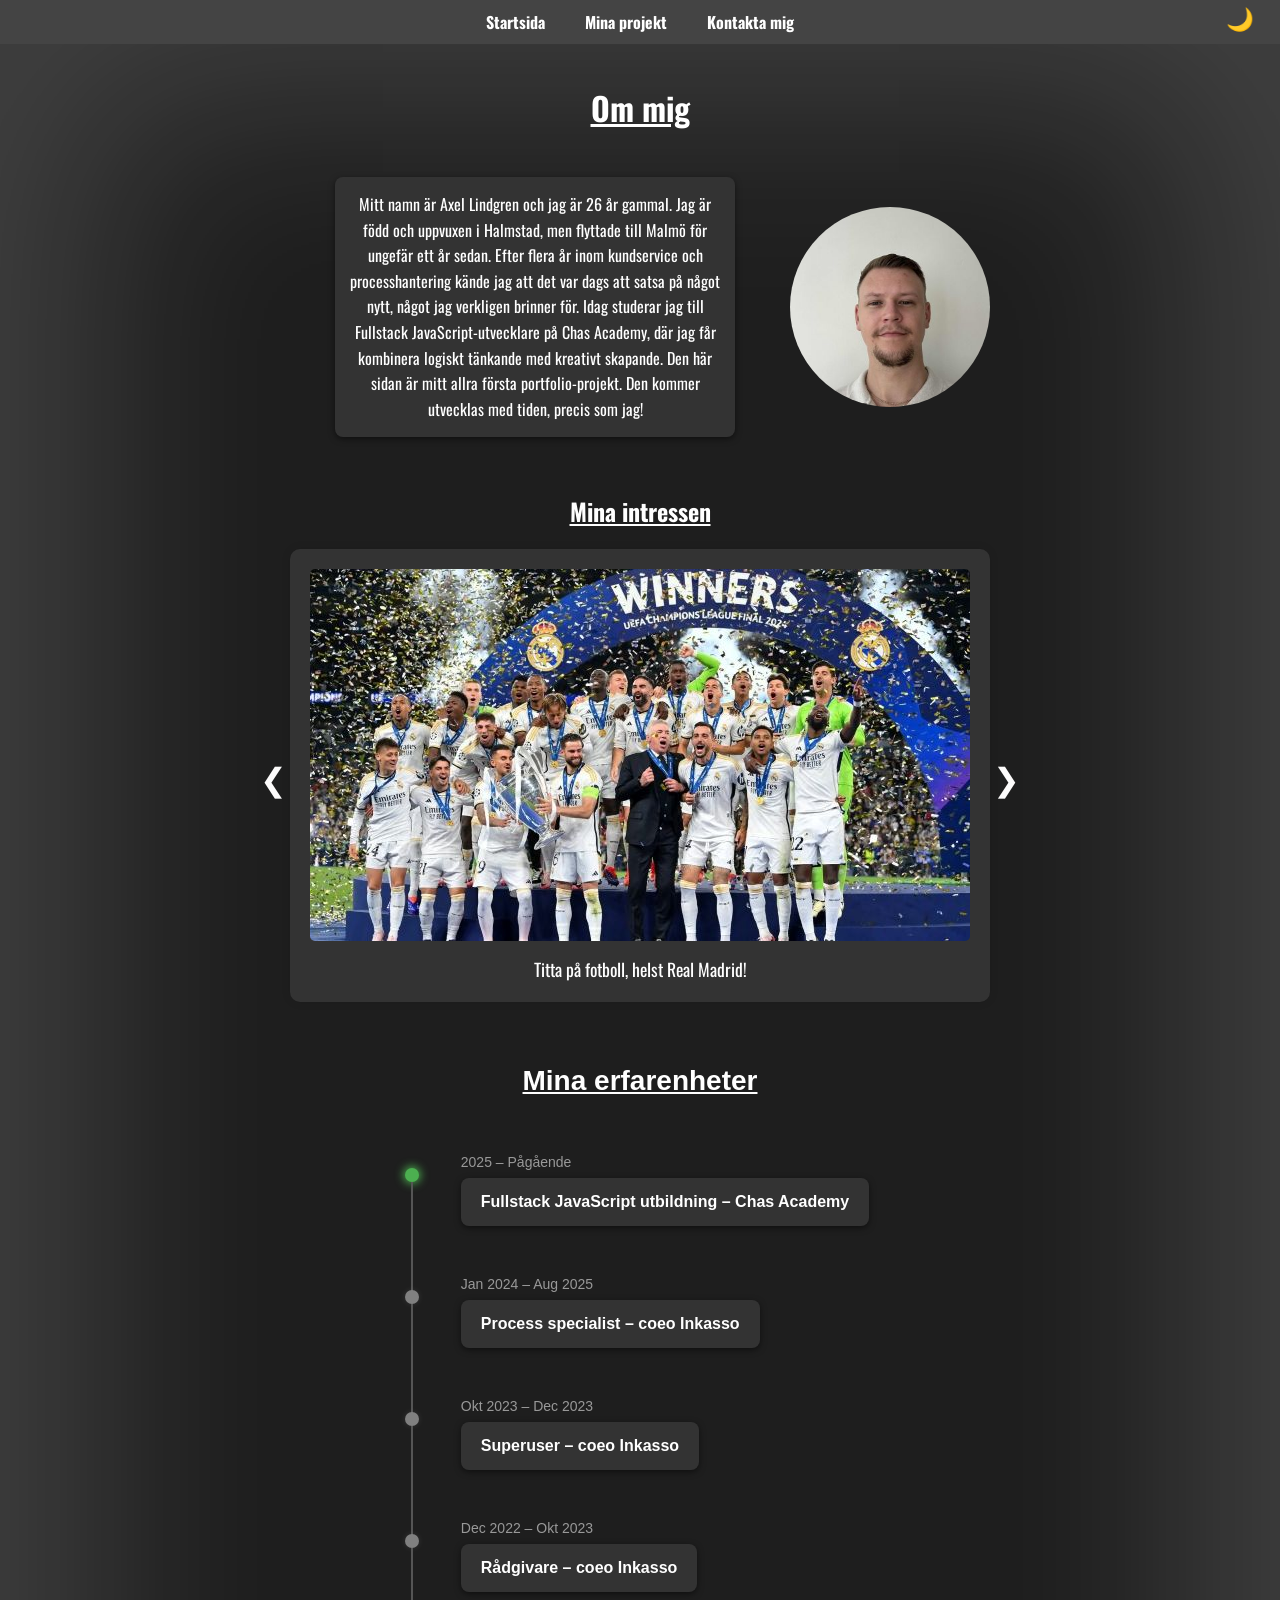
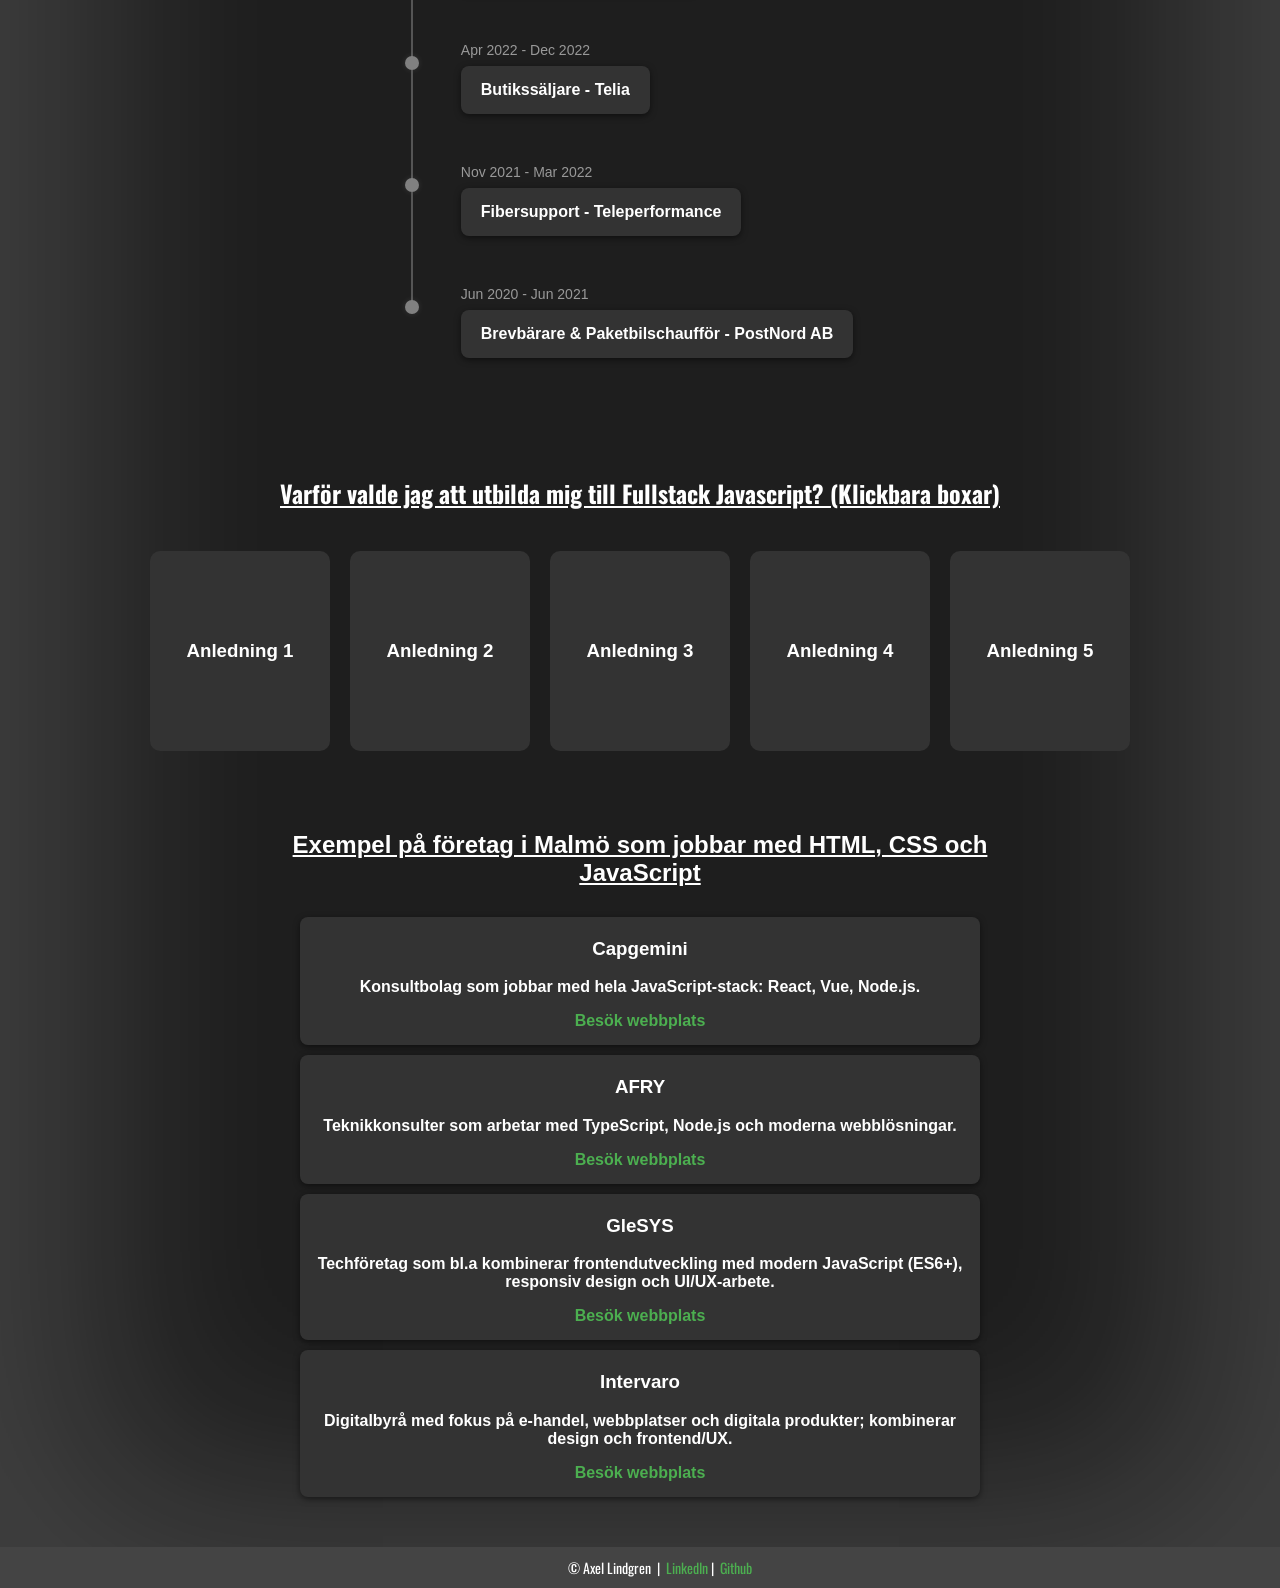
<file: index.html>
<!DOCTYPE html>
<html lang="sv">
  <head>
    <meta charset="UTF-8" />
    <meta name="viewport" content="width=device-width, initial-scale=1.0" />
    <title>Min första webbsida</title>
    <link href="css/style.css" rel="stylesheet" />
    <link
      rel="stylesheet"
      href="https://fonts.googleapis.com/css2?family=Oswald:wght@200..700&family=Story+Script&display=swap"
      media="print"
      onload="this.onload=null;this.media='all';"
    />
    <noscript>
      <link
        rel="stylesheet"
        href="https://fonts.googleapis.com/css2?family=Oswald:wght@200..700&family=Story+Script&display=swap"
      />
    </noscript>
  </head>
  <body>


    <header>

      <nav class="navbar">
        <ul class="nav-links">
          <a href="index.html">Startsida</a>
          <a href="projects.html">Mina projekt</a>
          <a href="contact.html">Kontakta mig</a>
        </ul>
        <button id="themeToggle">🌙</button>
      </nav>
    <h1>Om mig</h1>
    <div class="about-container">
      <div class="header-text">
        <p>
          Mitt namn är Axel Lindgren och jag är 26 år gammal. Jag är född och
          uppvuxen i Halmstad, men flyttade till Malmö för ungefär ett år sedan.
          Efter flera år inom kundservice och processhantering kände jag att det
          var dags att satsa på något nytt, något jag verkligen brinner för.
          Idag studerar jag till Fullstack JavaScript‑utvecklare på Chas
          Academy, där jag får kombinera logiskt tänkande med kreativt skapande.
          Den här sidan är mitt allra första portfolio-projekt. Den kommer
          utvecklas med tiden, precis som jag!
        </p>
      </div>
        <img class="about-img" src="Bilder/mig.jpg" alt="Bild på mig">
    </div>
    </header>

      <!-- <Här är min box med bilder och mina intressen>  -->
      <section>
        <h2>Mina intressen</h2>

        <div class="carousel-container">
          <div class="carousel-slide">
            <picture>
              <source srcset="Bilder/real3.jpg" media="(max-width: 600px)" />
              <img
                src="Bilder/real3.jpg"
                alt="Bild på när Real Madrid vinner CL 2024"
              />
            </picture>
            <div class="carousel-text">
              Titta på fotboll, helst Real Madrid!
            </div>
          </div>
          <div class="carousel-slide">
            <img
              src="Bilder/z900.webp"
              loading="lazy"
              alt="Bild på en person som kör MC"
            />
            <div class="carousel-text">Köra motorcykel</div>
          </div>
          <!-- <div class="carousel-slide">
            <img
              src="Bilder/CS.jpg"
              loading="lazy"
              alt="Counter strike 2 logo"
            />
            <div class="carousel-text">Spela dator</div>
          </div> -->
          <div class="carousel-slide">
            <img
              src="Bilder/öl.jpg"
              loading="lazy"
              alt="Bild på två ölflaskor som skålar"
            />
            <div class="carousel-text">Umgås med vänner</div>
          </div>

          <div class="arrow left" onclick="changeSlide(-1)">&#10094;</div>
          <div class="arrow right" onclick="changeSlide(1)">&#10095;</div>
        </div>
      </section>


      <!-- <Här börjar min timeline om mina erfarenheter>  -->

      <section>
        <div class="timeline-container">
          <h2>Mina erfarenheter</h2>
          <div class="timeline">
            <div class="timeline-item first">
              <div class="timeline-marker current"></div>
              <div class="timeline-line"></div>
              <div class="timeline-date">2025 – Pågående</div>
              <div class="timeline-content">
                Fullstack JavaScript utbildning – Chas Academy
              </div>
            </div>
            <div class="timeline-item">
              <div class="timeline-marker"></div>
              <div class="timeline-line"></div>
              <div class="timeline-date">Jan 2024 – Aug 2025</div>
              <div class="timeline-content">
                Process specialist – coeo Inkasso
              </div>
            </div>
            <div class="timeline-item">
              <div class="timeline-marker"></div>
              <div class="timeline-line"></div>
              <div class="timeline-date">Okt 2023 – Dec 2023</div>
              <div class="timeline-content">Superuser – coeo Inkasso</div>
            </div>
            <div class="timeline-item">
              <div class="timeline-marker"></div>
              <div class="timeline-line"></div>
              <div class="timeline-date">Dec 2022 – Okt 2023</div>
              <div class="timeline-content">Rådgivare – coeo Inkasso</div>
            </div>
            <div class="timeline-item">
              <div class="timeline-marker"></div>
              <div class="timeline-line"></div>
              <div class="timeline-date">Apr 2022 - Dec 2022</div>
              <div class="timeline-content">Butikssäljare - Telia</div>
            </div>
            <div class="timeline-item">
              <div class="timeline-marker"></div>
              <div class="timeline-line"></div>
              <div class="timeline-date">Nov 2021 - Mar 2022</div>
              <div class="timeline-content">Fibersupport - Teleperformance</div>
            </div>
            <div class="timeline-item last">
              <div class="timeline-marker"></div>
              <div class="timeline-date">Jun 2020 - Jun 2021</div>
              <div class="timeline-content">
                Brevbärare & Paketbilschaufför - PostNord AB
              </div>
            </div>
          </div>
        </div>
      </section>

      <!-- <Boxarna med text av anledningar>  -->
      <section>
        <h2>
          Varför valde jag att utbilda mig till Fullstack Javascript? (Klickbara
          boxar)
        </h2>
        <div class="reasons-container">
          <div class="flip-box" tabindex="0">
            <div class="flip-box-inner">
              <div class="flip-box-front">
                <h3>Anledning 1</h3>
              </div>
              <div class="flip-box-back">
                <p>
                  JavaScript används både för frontend och backend – det ger mig
                  flexibilitet.
                </p>
              </div>
            </div>
          </div>

          <div class="flip-box" tabindex="0">
            <div class="flip-box-inner">
              <div class="flip-box-front">
                <h3>Anledning 2</h3>
              </div>
              <div class="flip-box-back">
                <p>
                  Utvecklare med JavaScript-kompetens är väldigt eftertraktade
                  på arbetsmarknaden.
                </p>
              </div>
            </div>
          </div>

          <div class="flip-box" tabindex="0">
            <div class="flip-box-inner">
              <div class="flip-box-front">
                <h3>Anledning 3</h3>
              </div>
              <div class="flip-box-back">
                <p>
                  Man ser snabbt vad man bygger – det gör det roligt att lära
                  sig.
                </p>
              </div>
            </div>
          </div>

          <div class="flip-box" tabindex="0">
            <div class="flip-box-inner">
              <div class="flip-box-front">
                <h3>Anledning 4</h3>
              </div>
              <div class="flip-box-back">
                <p>
                  Jag vill kunna skapa egna appar och hemsidor – från idé till
                  färdig produkt.
                </p>
              </div>
            </div>
          </div>

          <div class="flip-box" tabindex="0">
            <div class="flip-box-inner">
              <div class="flip-box-front">
                <h3>Anledning 5</h3>
              </div>
              <div class="flip-box-back">
                <p>
                  Utbildningen fokuserar på aktuella tekniker och arbetsmetoder
                  som används i branschen.
                </p>
              </div>
            </div>
          </div>
        </div>
      </section>

      <!-- <Informationen om företag i Malmö>  -->
      <section class="companies-section">
        <h2>
          Exempel på företag i Malmö som jobbar med HTML, CSS och JavaScript
        </h2>
        <div class="companies-grid">
          <div class="company-card">
            <h3><strong>Capgemini</strong></h3>
            <p>
              Konsultbolag som jobbar med hela JavaScript-stack: React, Vue,
              Node.js.
            </p>
            <a href="https://capgemini.com" target="_blank">Besök webbplats</a>
          </div>

          <div class="company-card">
            <h3><strong>AFRY</strong></h3>
            <p>
              Teknikkonsulter som arbetar med TypeScript, Node.js och moderna
              webblösningar.
            </p>
            <a href="https://afry.com" target="_blank">Besök webbplats</a>
          </div>

          <div class="company-card">
            <h3><strong>GleSYS</strong></h3>
            <p>
              Techföretag som bl.a kombinerar frontendutveckling med modern
              JavaScript (ES6+), responsiv design och UI/UX‑arbete.
            </p>
            <a href="https://glesys.se" target="_blank">Besök webbplats</a>
          </div>

          <div class="company-card">
            <h3><strong>Intervaro</strong></h3>
            <p>
              Digitalbyrå med fokus på e‑handel, webbplatser och digitala
              produkter; kombinerar design och frontend/UX.
            </p>
            <a href="https://intervaro.se" target="_blank">Besök webbplats</a>
          </div>
        </div>
      </section>
    </div>

    <footer class="footer">
      &copy; Axel Lindgren &nbsp;| &nbsp;
      <a
        href="https://www.linkedin.com/in/axel-lindgren-a26264244/"
        target="_blank"
        rel="noopener noreferrer"
      >
        LinkedIn
      </a>
      &nbsp;| &nbsp;
      <a
        href="https://github.com/Lindsteez"
        target="_blank"
        rel="noopener noreferrer"
      >
        Github
      </a>
    </footer>

    <button id="scrollTopBtn" title="Till toppen">↑</button>

    <script src="js/script.js"></script>
  </body>
</html>
</file>
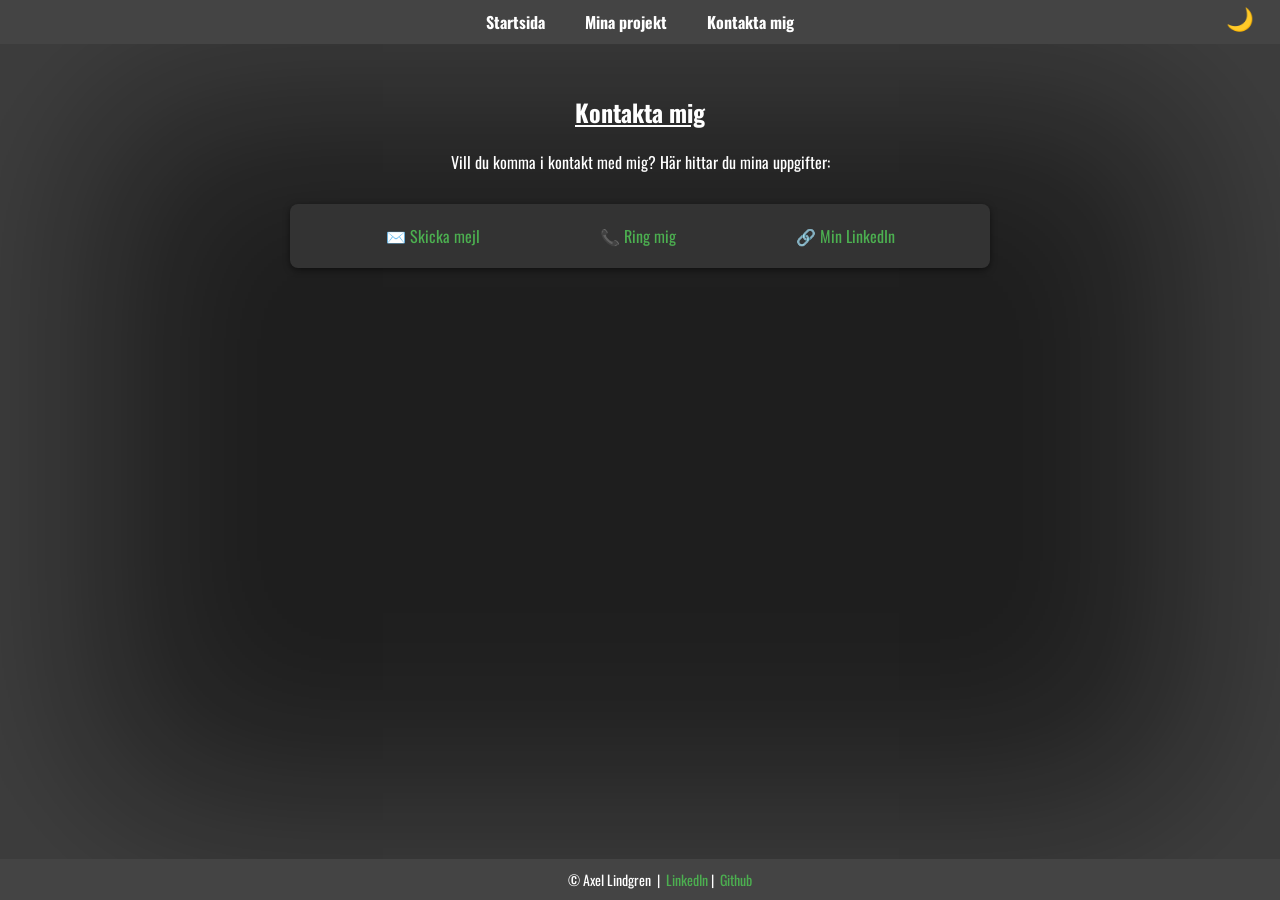
<file: contact.html>
<!DOCTYPE html>
<html lang="en">
  <head>
    <meta charset="UTF-8" />
    <meta name="viewport" content="width=device-width, initial-scale=1.0" />
    <title>Kontakta mig</title>
    <link rel="stylesheet" href="css/style.css" />
    <link
      rel="stylesheet"
      href="https://fonts.googleapis.com/css2?family=Oswald:wght@200..700&family=Story+Script&display=swap"
      media="print"
      onload="this.onload=null;this.media='all';"
    />
    <noscript>
      <link
        rel="stylesheet"
        href="https://fonts.googleapis.com/css2?family=Oswald:wght@200..700&family=Story+Script&display=swap"
      />
    </noscript>
  </head>
  <body>
    <header>
      <nav class="navbar">
        <ul class="nav-links">
          <a href="index.html">Startsida</a>
          <a href="projects.html">Mina projekt</a>
          <a href="contact.html">Kontakta mig</a>
        </ul>
        <button id="themeToggle">🌙</button>
      </nav>
    </header>

    <main>
      <section class="contact-container">
        <h2>Kontakta mig</h2>
        <p>Vill du komma i kontakt med mig? Här hittar du mina uppgifter:</p>

        <div class="contact-box">
          <a href="mailto:lindgren.axel@hotmail.com" class="contact-link email">
            ✉️ Skicka mejl
          </a>
          <a href="tel:+46727100123" class="contact-link phone">
            📞 Ring mig
          </a>
          <a
            href="https://www.linkedin.com/in/axel-lindgren-a26264244/"
            target="_blank"
            class="contact-link linkedin"
          >
            🔗 Min LinkedIn
          </a>
        </div>
      </section>
    </main>

    <footer class="footer">
      &copy; Axel Lindgren &nbsp;| &nbsp;
      <a
        href="https://www.linkedin.com/in/axel-lindgren-a26264244/"
        target="_blank"
        rel="noopener noreferrer"
      >
        LinkedIn
      </a>
      &nbsp;| &nbsp;
      <a
        href="https://github.com/Lindsteez"
        target="_blank"
        rel="noopener noreferrer"
      >
        Github
      </a>
    </footer>

    <script src="js/script.js"></script>
  </body>
</html>
</file>
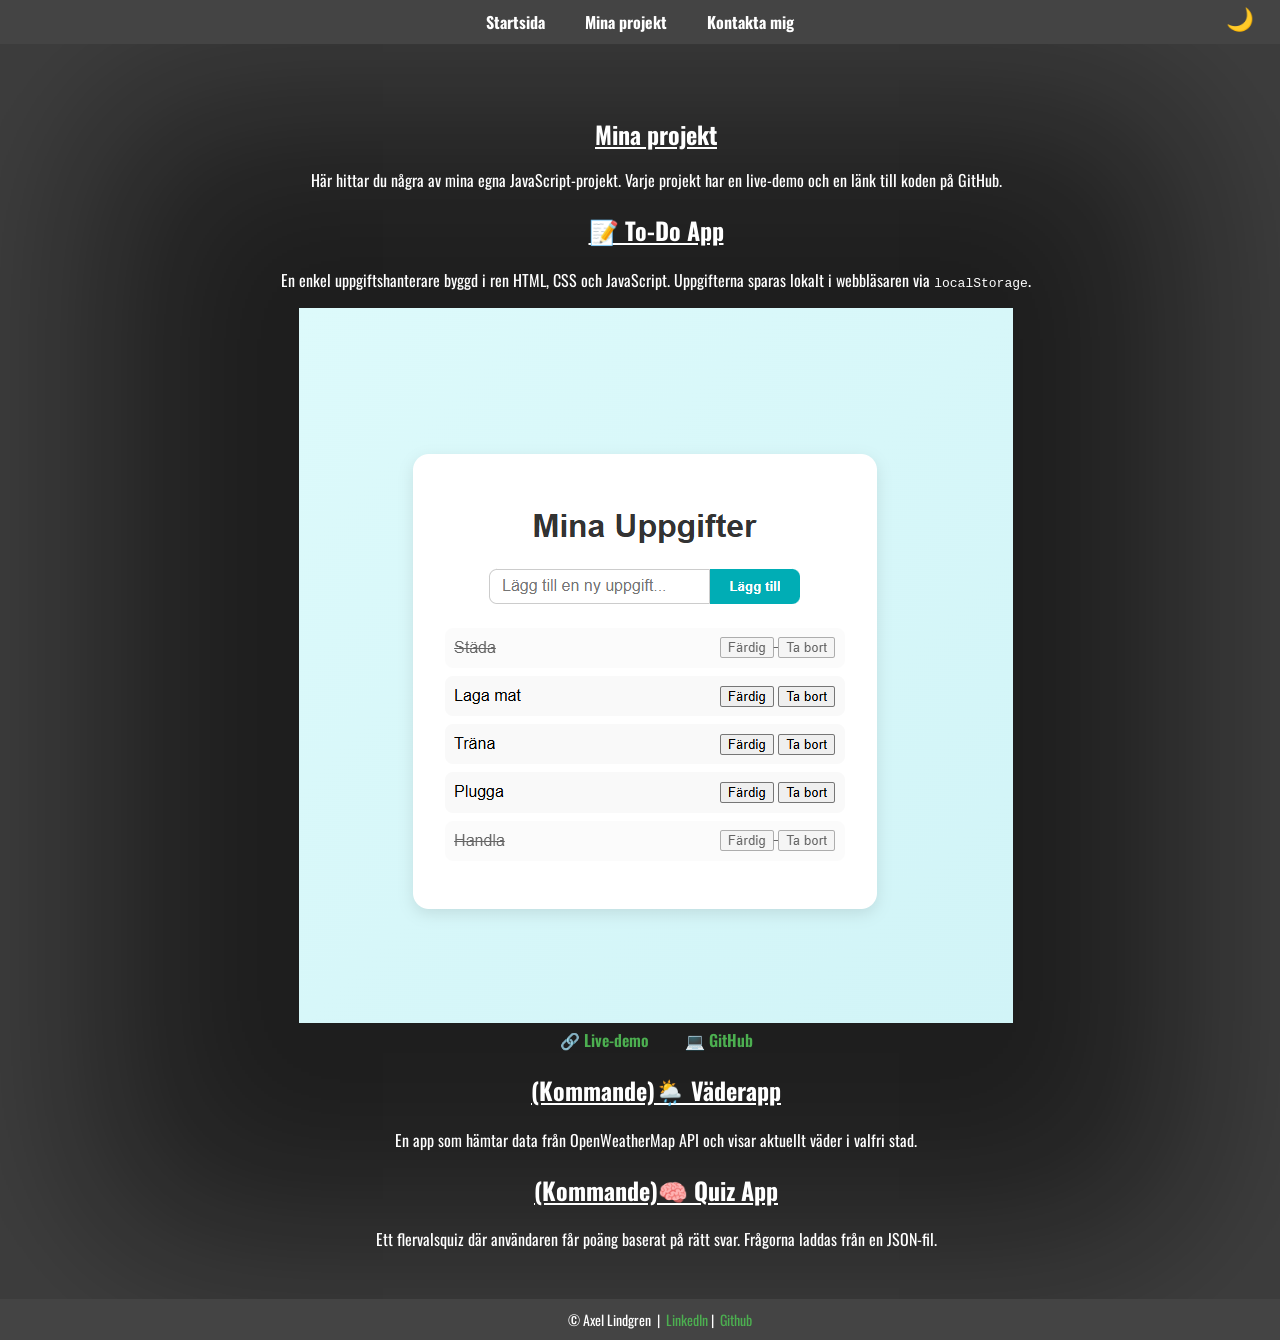
<file: projects.html>
<!DOCTYPE html>
<html lang="sv">
  <head>
    <meta charset="UTF-8" />
    <meta name="viewport" content="width=device-width, initial-scale=1.0" />
    <title>Mina projekt – Axel Lindgren</title>
    <link rel="stylesheet" href="css/style.css" />
    <link rel="stylesheet" href="css/projects.css" />
    <link
      rel="stylesheet"
      href="https://fonts.googleapis.com/css2?family=Oswald:wght@200..700&display=swap"
    />
  </head>
  <body>
    <!-- Navigering -->
    <header>
      <nav class="navbar">
        <ul class="nav-links">
          <a href="index.html">Startsida</a>
          <a href="projects.html">Mina projekt</a>
          <a href="contact.html">Kontakta mig</a>
        </ul>
        <button id="themeToggle">🌙</button>
      </nav>
    </header>

    <!-- Huvudinnehåll -->
    <main>
      <section class="project-section">
        <h1>Mina projekt</h1>
        <p class="intro-text">
          Här hittar du några av mina egna JavaScript-projekt. Varje projekt har
          en live-demo och en länk till koden på GitHub.
        </p>

        <div class="project-grid">
          <!-- 🔹 To-Do App -->
          <div class="project-card">
            <h2>📝 To-Do App</h2>
            <p>
              En enkel uppgiftshanterare byggd i ren HTML, CSS och JavaScript.
              Uppgifterna sparas lokalt i webbläsaren via
              <code>localStorage</code>.
            </p>
            <img src="Bilder/todo app.png" alt="To-Do App förhandsvisning" />
            <div class="buttons">
              <a
                href="https://lindsteez.github.io/To-do-app/"
                target="_blank"
                class="btn"
                >🔗 Live-demo</a
              >
              <a
                href="https://github.com/Lindsteez/To-do-app"
                target="_blank"
                class="btn"
                >💻 GitHub</a
              >
            </div>
          </div>

          <!-- 🔹 Kommande projekt -->
          <div class="project-card">
            <!-- <img src="images/weather-preview.png" alt="Väderapp förhandsvisning" /> -->
            <h2>(Kommande)🌦️ Väderapp</h2>
            <p>
              En app som hämtar data från OpenWeatherMap API och visar aktuellt
              väder i valfri stad.
            </p>
            <!-- <div class="buttons">
              <a href="#" class="btn disabled">🔗 Kommer snart</a>
              <a href="#" class="btn secondary disabled">💻 GitHub</a>
            </div> -->
          </div>

          <div class="project-card">
            <!-- <img src="images/quiz-preview.png" alt="Quiz App förhandsvisning" /> -->
            <h2>(Kommande)🧠 Quiz App</h2>
            <p>
              Ett flervalsquiz där användaren får poäng baserat på rätt svar.
              Frågorna laddas från en JSON-fil.
            </p>
            <!-- <div class="buttons">
              <a href="#" class="btn disabled">🔗 Kommer snart</a>
              <a href="#" class="btn secondary disabled">💻 GitHub</a>
            </div> -->
          </div>
        </div>
      </section>
    </main>

    <!-- Footer -->
    <footer class="footer">
      &copy; Axel Lindgren &nbsp;| &nbsp;
      <a
        href="https://www.linkedin.com/in/axel-lindgren-a26264244/"
        target="_blank"
        rel="noopener noreferrer"
      >
        LinkedIn
      </a>
      &nbsp;| &nbsp;
      <a
        href="https://github.com/Lindsteez"
        target="_blank"
        rel="noopener noreferrer"
      >
        Github
      </a>
    </footer>
    <script src="js/script.js"></script>
  </body>
</html>
</file>
<file: css/style.css>
* h2{
  text-decoration: underline;
  text-align: center;
  font-size: 24px;
}

h1 {
  text-decoration: underline;
  text-align: center;
  margin-top: 40px;
  margin-bottom: 10px;
}

html, body {
  padding: 0;
  margin: 0;
}


body {
  min-height: 100%;
  background-color: #1e1e1e;
  box-shadow: inset 0 0 200px 100px rgba(255, 255, 255, 0.15);
  color: white;
  font-family: "Oswald", sans-serif;
  text-align: center;
  margin: 0;
  min-height: 100vh;
  display: flex;
  flex-direction: column;
  overflow-x: hidden;
}

main {
  flex: 1;
}

/* Navbar styling */

.navbar {
  background-color: #444;
  padding: 10px 20px;
  text-align: center;
  color: white;
}

.nav-links {
  list-style: none;
  padding: 0;
  margin: 0;
  display: flex;
  justify-content: center;
  gap: 40px;
}

.nav-links a {
  color: white;
  text-decoration: none;
  font-weight: bold;
}

#themeToggle {
  position: absolute;
  right: 20px;
  top: 5px;
  background: none;
  border: none;
  font-size: 1.4em;
  cursor: pointer;
  color: white;
  transition: transform 0.2s;
}

#themeToggle:hover {
  transform: scale(1.2);
}

/* Om mig styling */

.about-container {
  display: flex;
  justify-content: space-between;
  align-items: center; 
  gap: 10px;
  max-width: 700px;
  margin: 0 auto;
  padding: 0 20px;

}

.about-img {
  width: 200px;
  height: 200px;
  object-fit: cover;
  border-radius: 50%;
  flex-shrink: 0;
  display: block;
  align-self: center;
}

.header-text {
  max-width: 400px;
  margin: 0 auto;
  padding: 20px;
  text-align: center;
}

.header-text p {
  line-height: 1.6;
  background-color: #333;
  padding: 15px;
  border-radius: 8px;
  box-shadow: 0 2px 6px rgba(0, 0, 0, 0.5);
}

.header-text h1 {
  text-decoration: underline;
  text-align: center;
}

@media (max-width: 768px) {
  .about-container {
    flex-direction: column;   
    align-items: center;      
  }

  .about-img-wrapper {
    margin-top: 20px;  
  }
}

/* Styling för intressen */

.carousel-container {
    position: relative;
    max-width: 700px;
    margin: auto;
    background: #333;
    border-radius: 10px;
    box-shadow: 0 0 10px rgba(0, 0, 0, 0.1);
    overflow: visible;
}

.carousel-slide {
    display: none;
    padding: 20px;
}

.carousel-slide img {
    width: 100%;
    height: auto;
    border-radius: 5px;
}

.carousel-text {
    margin-top: 10px;
    font-size: 1.1em;
    color: white;
}

.arrow {
    cursor: pointer;
    position: absolute;
    top: 50%;
    transform: translateY(-50%);
    font-size: 2em;
    padding: 10px;
    color: #fcfbfb;
    user-select: none;
}

.arrow.left {
    left: -40px;
}

.arrow.right {
    right: -40px;
}

@media screen and (max-width: 600px) {
  .arrow.left {
    left: 5px; 
  }
  
  .arrow.right {
    right: 5px; 
  }

  .arrow {
    font-size: 1.5em; 
    padding: 8px;
  }
}

/* Styling för min tidslinje */

.timeline-container {
    max-width: 700px;
    margin: 40px auto;
    padding: 0 15px;
    color: white;
    font-family: 'Poppins', sans-serif;
    text-align: center;
    display: flex;
    flex-direction: column;
    align-items: center;
}

.timeline-container h2 {
    margin-bottom: 50px;
    font-size: 28px;
    font-weight: bold;
    text-align: center;
}

.timeline {
    position: relative;
    max-width: 600px;
    padding-left: 30px;
    padding-top: 7px; 
    padding-bottom: 7px; 
}

.timeline-item {
    position: relative;
    margin-bottom: 50px;
    text-align: left;
    padding-left: 20px;
}

.timeline-item::after {
    content: "";
    position: absolute;
    left: -30px;
    top: 28px;
    width: 2px;
    height: 110px;
    background-color: #555;
    z-index: 0;
}

.timeline-item.last::after {
    display: none;
}

.timeline-marker {
    width: 14px;
    height: 14px;
    background-color: gray;
    border-radius: 50%;
    position: absolute;
    left: -36px;
    top: 14px;
    box-shadow: 0 0 6px rgba(255, 255, 255, 0.1);
}

.timeline-marker.current {
    background-color: #4caf50;
    box-shadow: 0 0 8px 2px rgba(76, 175, 80, 0.9);
}

.timeline-date {
    font-size: 14px;
    color: #999;
    margin-bottom: 8px;
}

.timeline-content {
    display: inline-block;
    background-color: #333;
    padding: 15px 20px;
    border-radius: 8px;
    font-weight: bold;
    box-shadow: 0 2px 6px rgba(0, 0, 0, 0.5);
    max-width: 600px;
}

.timeline-item {
  opacity: 0;
  transform: translateY(50px);
  transition: all 0.6s ease-out;
}

.timeline-item.show {
  opacity: 1;
  transform: translateY(0);
}

.timeline-item:nth-child(1) {
  transition-delay: 0.1s;
}
.timeline-item:nth-child(2) {
  transition-delay: 0.2s;
}
.timeline-item:nth-child(3) {
  transition-delay: 0.3s;
}
.timeline-item:nth-child(4) {
  transition-delay: 0.1s;
}
.timeline-item:nth-child(5) {
  transition-delay: 0.2s;
}

/* Mobilanpassning för små skärmar */
@media screen and (max-width: 600px) {
  .timeline-container {
    padding: 0 10px;
  }

  .timeline {
    padding-left: 15px;
  }

  .timeline-item {
    padding-left: 10px;
    margin-bottom: 40px;
  }

  .timeline-content {
    font-size: 14px;
    padding: 12px 16px;
  }

  .timeline-marker {
    left: -20px;
  }

  .timeline-item::after {
    left: -14px;
    height: 100px;
  }
}

/* Styling för anledningsboxarna */
.reasons-container {
  display: flex;
  justify-content: center;
  gap: 20px; 
  flex-wrap: wrap; 
  max-width: 1000px;
  margin: 0 auto;
  padding: 20px;
}

.flip-box {
  width: 180px;
  height: 200px;
  perspective: 1000px; /* För 3D-flip */
  cursor: pointer;
}

.flip-box-inner {
  position: relative;
  width: 100%;
  height: 100%;
  text-align: center;
  transition: transform 0.6s;
  transform-style: preserve-3d;
}

.flip-box.flipped .flip-box-inner {
  transform: rotateY(180deg);
}

.flip-box-front, .flip-box-back {
  position: absolute;
  width: 100%;
  height: 100%;
  backface-visibility: hidden;
  border-radius: 10px;
  display: flex;
  justify-content: center;
  align-items: center;
  color: white;
  font-family: Arial, Helvetica, sans-serif;
  font-weight: bold;
}

.flip-box-front {
  background-color: #333;
}

.flip-box-back {
  background-color: #333;
  transform: rotateY(180deg);
  padding: 10px;
  box-sizing: border-box;
}

/* Styling för företagssektionen */

.company-card h3 {
  font-family: 'Poppins', sans-serif;
}

.company-card a {
  color: #4caf50;
  text-decoration: none;
}

.companies-section {
    max-width: 700px;
    margin: 40px auto;
    padding: 0 15px;
    color: white;
    font-family: 'Poppins', sans-serif;
    text-align: center;
    display: flex;
    flex-direction: column;
    align-items: center;
  }

.company-card {
    background-color: #333;
    padding-top: 2px;
    padding-bottom: 15px;
    border-radius: 8px;
    font-weight: bold;
    box-shadow: 0 2px 6px rgba(0, 0, 0, 0.5);
    margin: 10px;
}

/* Scrolla till toppen knapp */

#scrollTopBtn {
  position: fixed;
  bottom: 30px;
  right: 30px;
  z-index: 99;
  background-color: #444;
  color: white;
  border: none;
  padding: 12px 16px;
  border-radius: 50%;
  font-size: 18px;
  cursor: pointer;
  display: none;
  box-shadow: 0 2px 6px rgba(0, 0, 0, 0.5);
  transition: background-color 0.3s;
}

#scrollTopBtn:hover {
  background-color: #666;
}


/* Footer styling */
.footer {
  color: white;
  font-size: 14px;
  text-align: center;
  width: 100%;
  display: flex;
  justify-content: center; 
  background-color: #444;
  padding: 10px 20px;
}

.footer a {
  color: #4caf50;
  text-decoration: none;
}

.footer a:visited {
  color: #4caf50; 
}


/* Styling för kontaktsidan */

.contact-container {
  max-width: 700px;
  margin: 50px auto;
  text-align: center;
  color: white;
}

.contact-container h2 {
  margin-bottom: 20px;
  text-decoration: underline;
}

.contact-container p {
  margin-bottom: 30px;
}

.contact-box {
  display: flex;
  flex-direction: row;
  justify-content: center;
  gap: 120px;
  background-color: #333;
  flex-wrap: wrap;
  padding: 20px;
  border-radius: 8px;
  box-shadow: 0 2px 6px rgba(0, 0, 0, 0.5);
}

.contact-box a  {
  color: #4caf50;
  text-decoration: none;
}

/* ===== LIGHT MODE ===== */
body.light-mode {
  background-color: #f5f5f5;
  color: #111;
}

/* Navbar */
body.light-mode .navbar {
  background-color: #ddd;
  color: #111;
}
body.light-mode .nav-links a {
  color: #111;
}

/* Om mig */
body.light-mode .header-text p {
  background-color: #fff;
  color: #111;
}

/* Carousel */
body.light-mode .carousel-container {
  background: #fff;
}
body.light-mode .carousel-text {
  color: #111;
}

/* Light mode - pilar i carousel */
body.light-mode .arrow {
  color: #111; 
}

/* Timeline */

body.light-mode .timeline-container {
  color: #111;
}
body.light-mode .timeline-content {
  background-color: #fff;
  color: #111;
}
body.light-mode .timeline-item::after {
  background-color: #bbb;
}
body.light-mode .timeline-marker {
  background-color: #888;
}
body.light-mode .timeline-marker.current {
  background-color: #4caf50;
}

/* Flip-boxar */
body.light-mode .flip-box-front,
body.light-mode .flip-box-back {
  background-color: #fff;
  color: #111;
}

/* Företagssektionen */
body.light-mode .companies-section {
  color: #111; 
}

/* Företagskort */
body.light-mode .company-card {
  background-color: #fff;
  color: #111;
}

/* Contact box */
body.light-mode .contact-box {
  background-color: #fff;
  color: #111;
}

/* Footer */
body.light-mode .footer {
  background-color: #ddd;
  color: #111;
}

/* Kontakt-sidan */
body.light-mode .contact-container {
  color: #111; 
}

body.light-mode .contact-box {
  background-color: #fff;
  color: #111;
}
</file>
<file: css/projects.css>
main {
  flex: 1;
  width: 100%;
  display: flex;
  flex-direction: column;
  align-items: center;
  justify-content: flex-start;
  padding: 2rem 1rem;
}

.project-header {
  text-align: center;
  margin-bottom: 2rem;
}

.project-header h1 {
  font-size: 2rem;
  margin-bottom: 0.5rem;
  color: #007b83;
}

.project-header p {
  font-size: 1.1rem;
  color: #333;
}

iframe {
  width: 100%;
  max-width: 450px;
  height: 600px;
  border: 2px solid #ddd;
  border-radius: 1rem;
  box-shadow: 0 5px 15px rgba(0, 0, 0, 0.1);
  background: white;
}

.buttons a {
  margin: 0 1rem;
  text-decoration: none;
  color: #4caf50;
  font-weight: 600;
  transition: color 0.2s;
}
</file>
